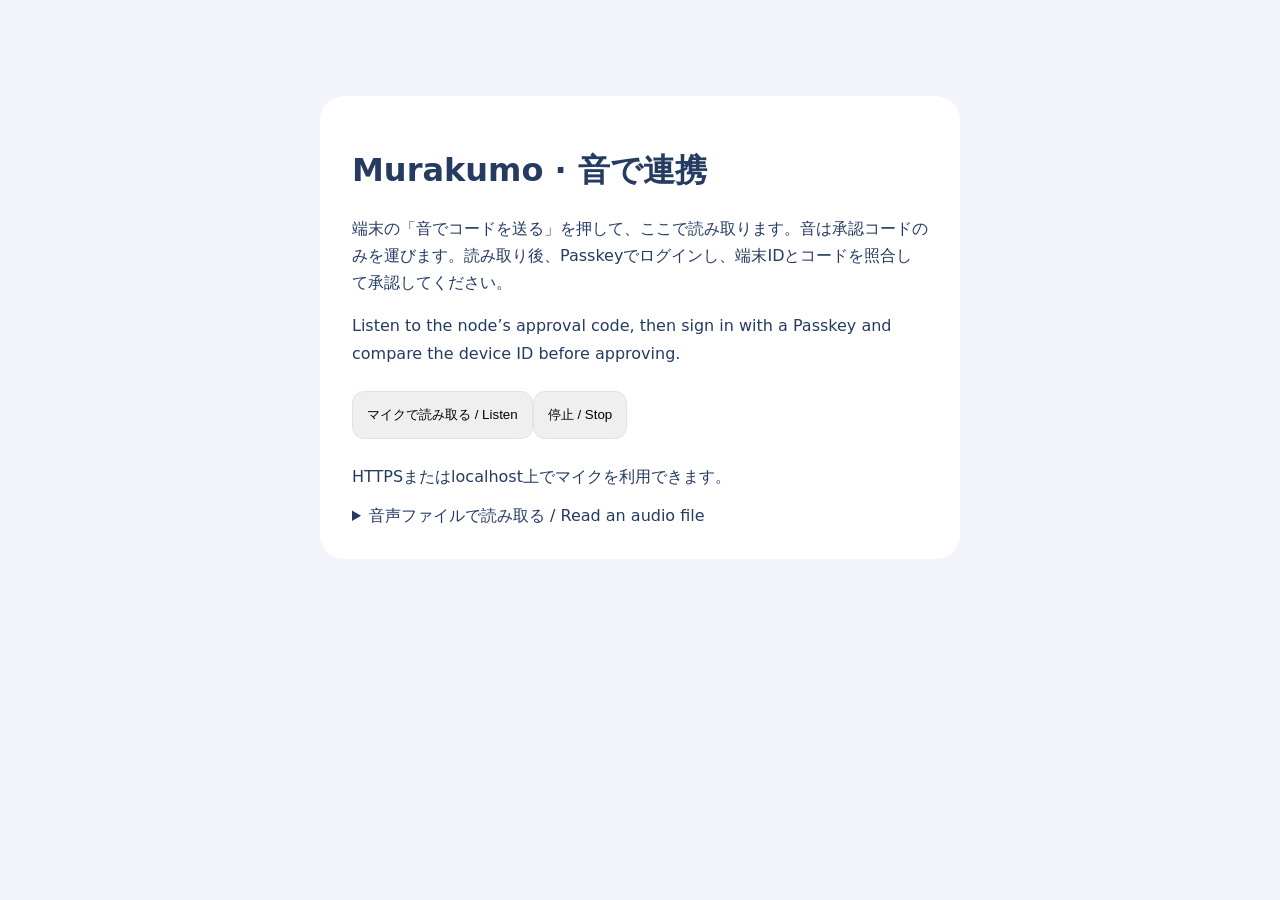
<file: nixos/sound-link.html>
<!doctype html><html lang="ja"><meta charset="utf-8"><meta name="viewport" content="width=device-width"><title>Murakumo · Sound linking</title><style>[hidden]{display:none!important}body{font:16px system-ui;background:#f2f4fa;color:#253b62;margin:8vh auto;max-width:640px;padding:24px}main{background:white;border-radius:24px;padding:32px}button,a{display:inline-block;padding:14px;border-radius:12px;border:1px solid #dde3ee;margin:8px 0}p{line-height:1.7}</style><main><h1>Murakumo · 音で連携</h1><p>端末の「音でコードを送る」を押して、ここで読み取ります。音は承認コードのみを運びます。読み取り後、Passkeyでログインし、端末IDとコードを照合して承認してください。</p><p>Listen to the node’s approval code, then sign in with a Passkey and compare the device ID before approving.</p><button id="listen">マイクで読み取る / Listen</button><button id="stop">停止 / Stop</button><p id="status" role="status">HTTPSまたはlocalhost上でマイクを利用できます。</p><a id="approve" hidden rel="noreferrer">承認画面を開く / Open approval</a><details><summary>音声ファイルで読み取る / Read an audio file</summary><input id="file" type="file" accept="audio/*"></details></main><script type="module">
import {decode,approvalUri,sampleRate} from './acoustic-code.mjs';
let ctx,stream,processor,source,buffer=[],generation=0;const status=document.querySelector('#status'),approve=document.querySelector('#approve');
function stop(){generation++;processor?.disconnect();source?.disconnect();stream?.getTracks().forEach(t=>t.stop());ctx?.close();ctx=stream=processor=source=null;buffer=[];}
function reset(){approve.hidden=true;approve.removeAttribute('href');}
function found(code){stop();status.textContent='コード / Code: '+code+' · アカウント連携はまだ完了していません / Not yet linked';approve.href=approvalUri(code);approve.hidden=false;}
document.querySelector('#stop').onclick=()=>{stop();reset();status.textContent='停止しました / Stopped';};
document.querySelector('#listen').onclick=async()=>{stop();reset();const run=generation;try{ctx=new AudioContext({sampleRate});const acquired=await navigator.mediaDevices.getUserMedia({audio:{echoCancellation:false,noiseSuppression:false,autoGainControl:false},video:false});if(run!==generation){acquired.getTracks().forEach(t=>t.stop());return;}stream=acquired;source=ctx.createMediaStreamSource(stream);processor=ctx.createScriptProcessor(4096,1,1);source.connect(processor);processor.connect(ctx.destination);processor.onaudioprocess=e=>{if(run!==generation)return;const input=e.inputBuffer.getChannelData(0),ratio=ctx.sampleRate/sampleRate;for(let i=0;i<input.length;i+=ratio)buffer.push(input[Math.floor(i)]);if(buffer.length>sampleRate*5)buffer=buffer.slice(-sampleRate*5);if(buffer.length>=sampleRate*3){const code=decode(buffer);if(code)found(code);}};status.textContent='読み取り中… / Listening…';}catch{if(run!==generation)return;stop();status.textContent='マイクを使用できません。QRまたは表示URLで連携できます。 / Microphone unavailable. Use the QR or URL.';}};
document.querySelector('#file').onchange=async e=>{const file=e.target.files[0];stop();reset();const run=generation;try{const c=new AudioContext({sampleRate}),b=await c.decodeAudioData(await file.arrayBuffer());const raw=b.getChannelData(0),s=Float32Array.from({length:Math.floor(raw.length*sampleRate/b.sampleRate)},(_,i)=>raw[Math.floor(i*b.sampleRate/sampleRate)]);await c.close();if(run!==generation)return;const code=decode(s);if(code)found(code);else status.textContent='コードを読み取れませんでした / No valid code detected';}catch{if(run!==generation)return;status.textContent='音声を読み取れませんでした / Unable to read audio';}};
window.addEventListener('pagehide',stop);
</script></html>
</file>
